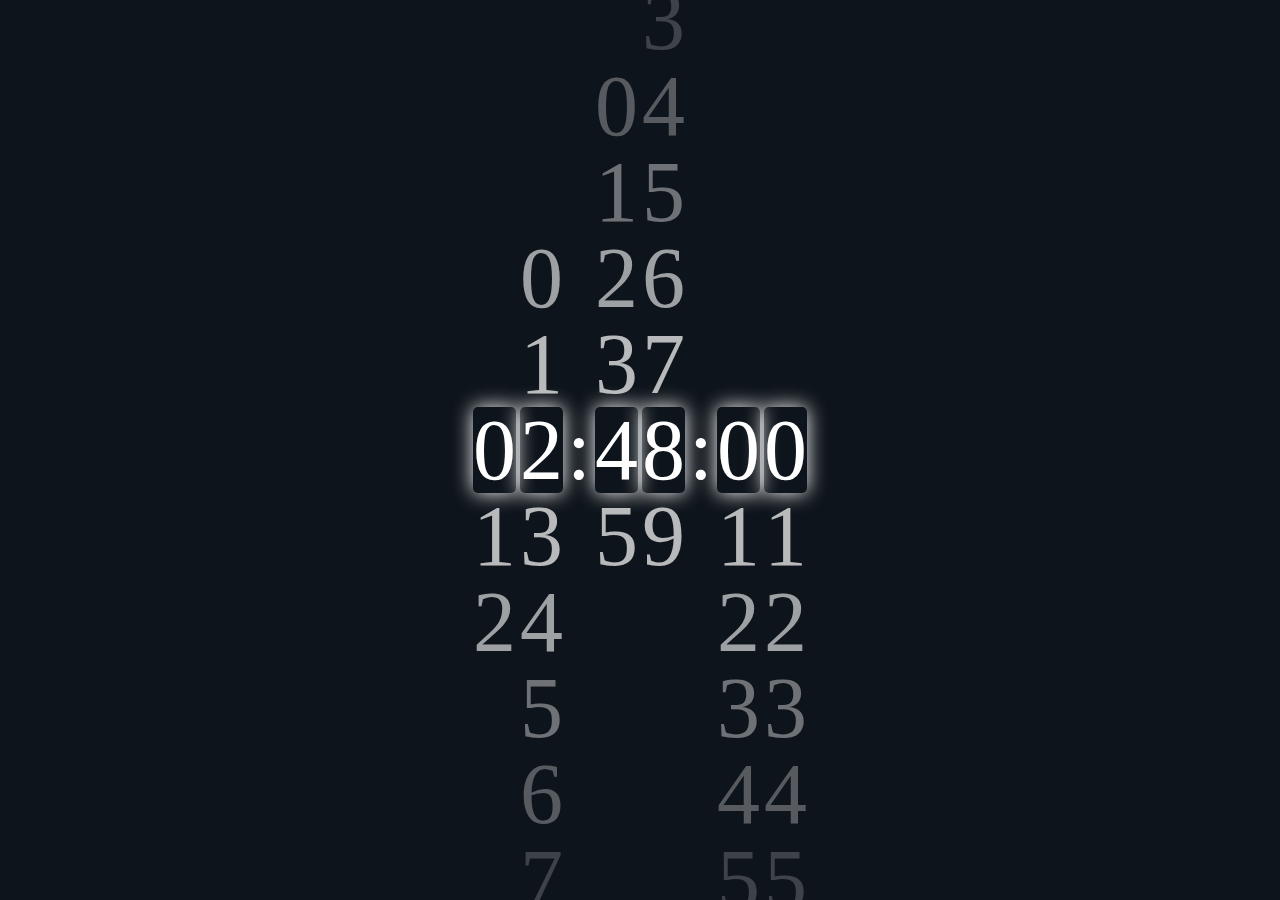
<file: HTML5/test_2/电子时钟1/index.html>
<!DOCTYPE html>
<html lang="zh-CN">
<head>
    <meta charset="UTF-8">
    <meta name="viewport" content="width=device-width, initial-scale=1.0">
    <title>电子时钟</title>
    <link rel="stylesheet" type="text/css" href="./style.css">
    <script src="https://code.jquery.com/jquery-3.1.1.min.js"></script>
    
    
</head>
<body>
    <div class="wraper">
        <div class="column">
            <div class="item">0</div>
            <div class="item">1</div>
            <div class="item">2</div>
        </div>
        <div class="column ten"></div>
        <div class="colon">:</div>
        <div class="column six"></div>
        <div class="column ten"></div>
        <div class="colon">:</div>
        <div class="column six"></div>
        <div class="column ten"></div>
    </div>
</body>
<script type="text/javascript" src="./main.js"></script>
</html>
</file>
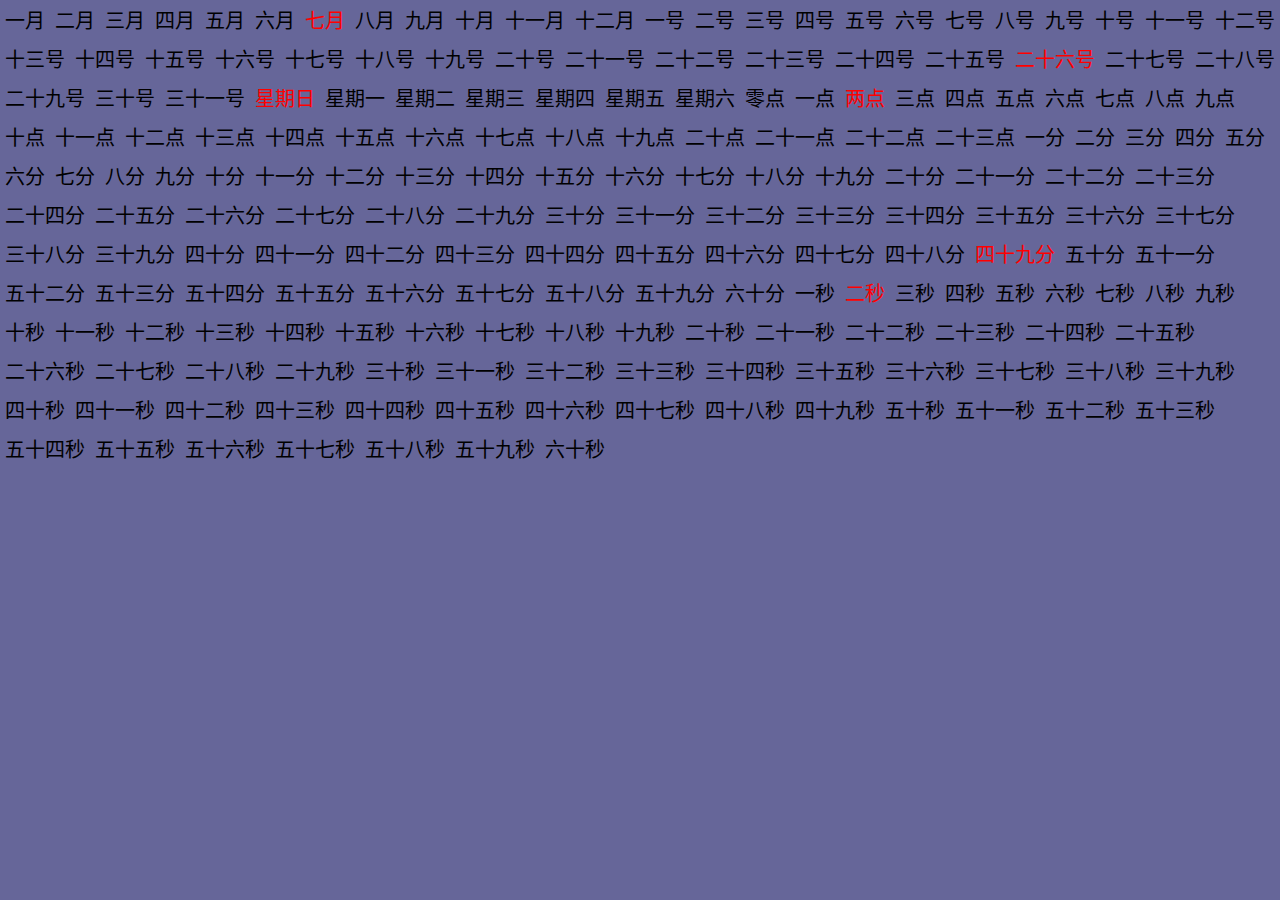
<file: HTML5/test_2/电子时钟2/index.html>
<!DOCTYPE html>
<html lang="zh-CN">

<head>
    <meta charset="UTF-8">
    <meta name="viewport" content="width=device-width, initial-scale=1.0">
    <meta http-equiv="X-UA-Compatible" content="ie=edge">
    <title>旋转时钟</title>
    <link rel="stylesheet" href="./style.css">
    <script src="./main.js"></script>
</head>

<body>
    <div id="clock"></div>
</body>

</html>
</file>
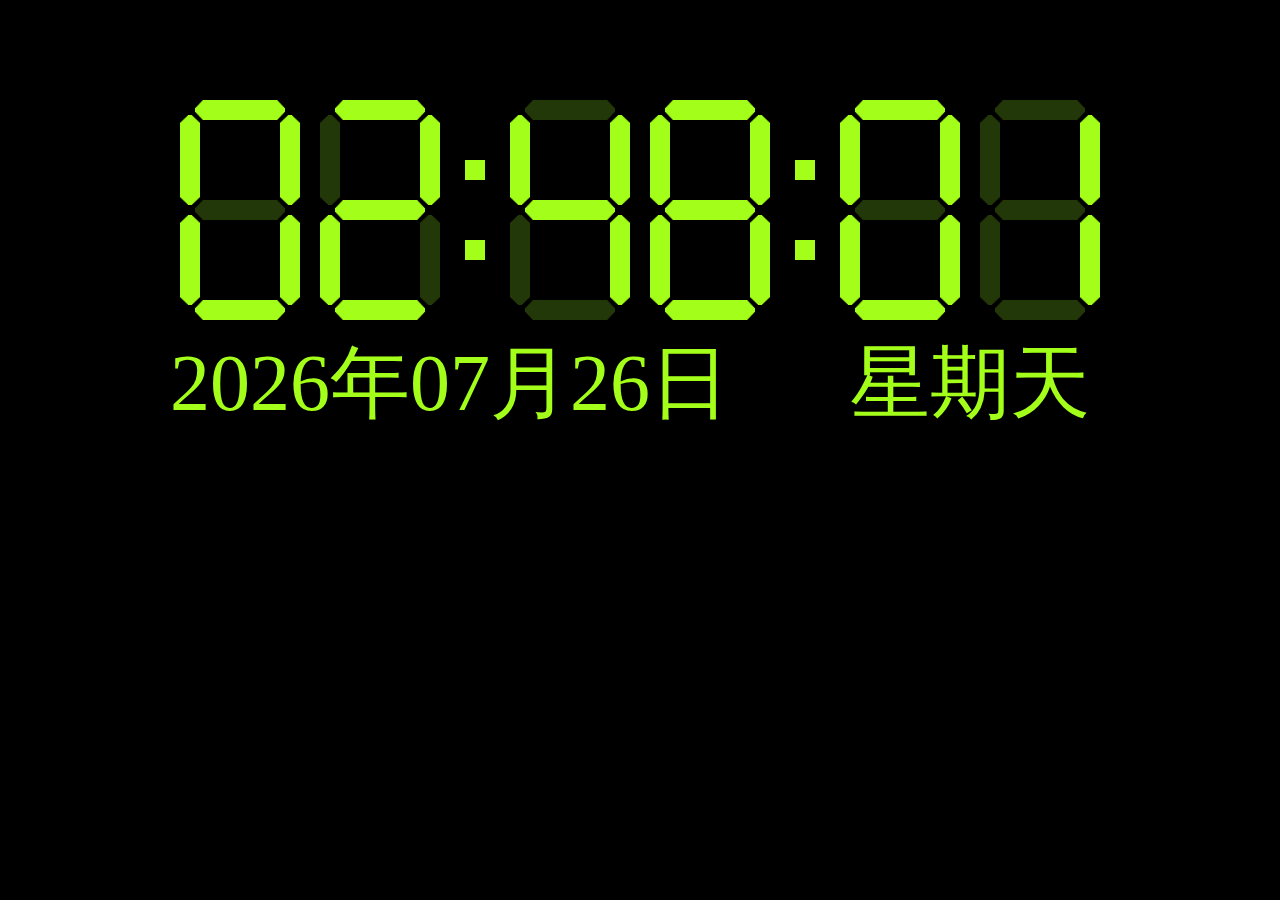
<file: HTML5/test_2/电子时钟3/index.html>
<!DOCTYPE html>
<html lang="en">
<head>
	<meta charset="UTF-8">
	<title>Document</title>
	<link rel="stylesheet" type="text/css" href="css/main.css">
	<script type="text/javascript" src="js/main.js"></script>
</head>
<body>
<div class="wrap">
	<div class="clock">
		<ul>
			<li>
				<ul id="time1">
					<li><img src="images/front.png" width="100%" height="100%"></li>
					<li><img src="images/front.png" width="100%" height="100%"></li>
					<li><img src="images/front.png" width="100%" height="100%"></li>
					<li><img src="images/front.png" width="100%" height="100%"></li>
					<li><img src="images/front.png" width="100%" height="100%"></li>
					<li><img src="images/front.png" width="100%" height="100%"></li>
					<li><img src="images/front.png" width="100%" height="100%"></li>
				</ul>
			</li>
					<li>
				<ul id="time2">
					<li><img src="images/front.png" width="100%" height="100%"></li>
					<li><img src="images/front.png" width="100%" height="100%"></li>
					<li><img src="images/front.png" width="100%" height="100%"></li>
					<li><img src="images/front.png" width="100%" height="100%"></li>
					<li><img src="images/front.png" width="100%" height="100%"></li>
					<li><img src="images/front.png" width="100%" height="100%"></li>
					<li><img src="images/front.png" width="100%" height="100%"></li>
				</ul>
			</li>
			<li class="point"><span></span><span></span></li>
				<li>
				<ul id="time3">
					<li><img src="images/front.png" width="100%" height="100%"></li>
					<li><img src="images/front.png" width="100%" height="100%"></li>
					<li><img src="images/front.png" width="100%" height="100%"></li>
					<li><img src="images/front.png" width="100%" height="100%"></li>
					<li><img src="images/front.png" width="100%" height="100%"></li>
					<li><img src="images/front.png" width="100%" height="100%"></li>
					<li><img src="images/front.png" width="100%" height="100%"></li>
				</ul>
			</li>
			<li>
				<ul id="time4">
					<li><img src="images/front.png" width="100%" height="100%"></li>
					<li><img src="images/front.png" width="100%" height="100%"></li>
					<li><img src="images/front.png" width="100%" height="100%"></li>
					<li><img src="images/front.png" width="100%" height="100%"></li>
					<li><img src="images/front.png" width="100%" height="100%"></li>
					<li><img src="images/front.png" width="100%" height="100%"></li>
					<li><img src="images/front.png" width="100%" height="100%"></li>
				</ul>
			</li>
			<li class="point"><span></span><span></span></li>
				<li>
				<ul id="time5">
					<li><img src="images/front.png" width="100%" height="100%"></li>
					<li><img src="images/front.png" width="100%" height="100%"></li>
					<li><img src="images/front.png" width="100%" height="100%"></li>
					<li><img src="images/front.png" width="100%" height="100%"></li>
					<li><img src="images/front.png" width="100%" height="100%"></li>
					<li><img src="images/front.png" width="100%" height="100%"></li>
					<li><img src="images/front.png" width="100%" height="100%"></li>
				</ul>
			</li>
					<li>
				<ul id="time6">
					<li><img src="images/front.png" width="100%" height="100%"></li>
					<li><img src="images/front.png" width="100%" height="100%"></li>
					<li><img src="images/front.png" width="100%" height="100%"></li>
					<li><img src="images/front.png" width="100%" height="100%"></li>
					<li><img src="images/front.png" width="100%" height="100%"></li>
					<li><img src="images/front.png" width="100%" height="100%"></li>
					<li><img src="images/front.png" width="100%" height="100%"></li>
				</ul>
			</li>
		</ul>
	</div>
	<div class="date" id="date">
		<span></span>

		<span></span>
	</div>
</div>
</body>
</html>
</file>
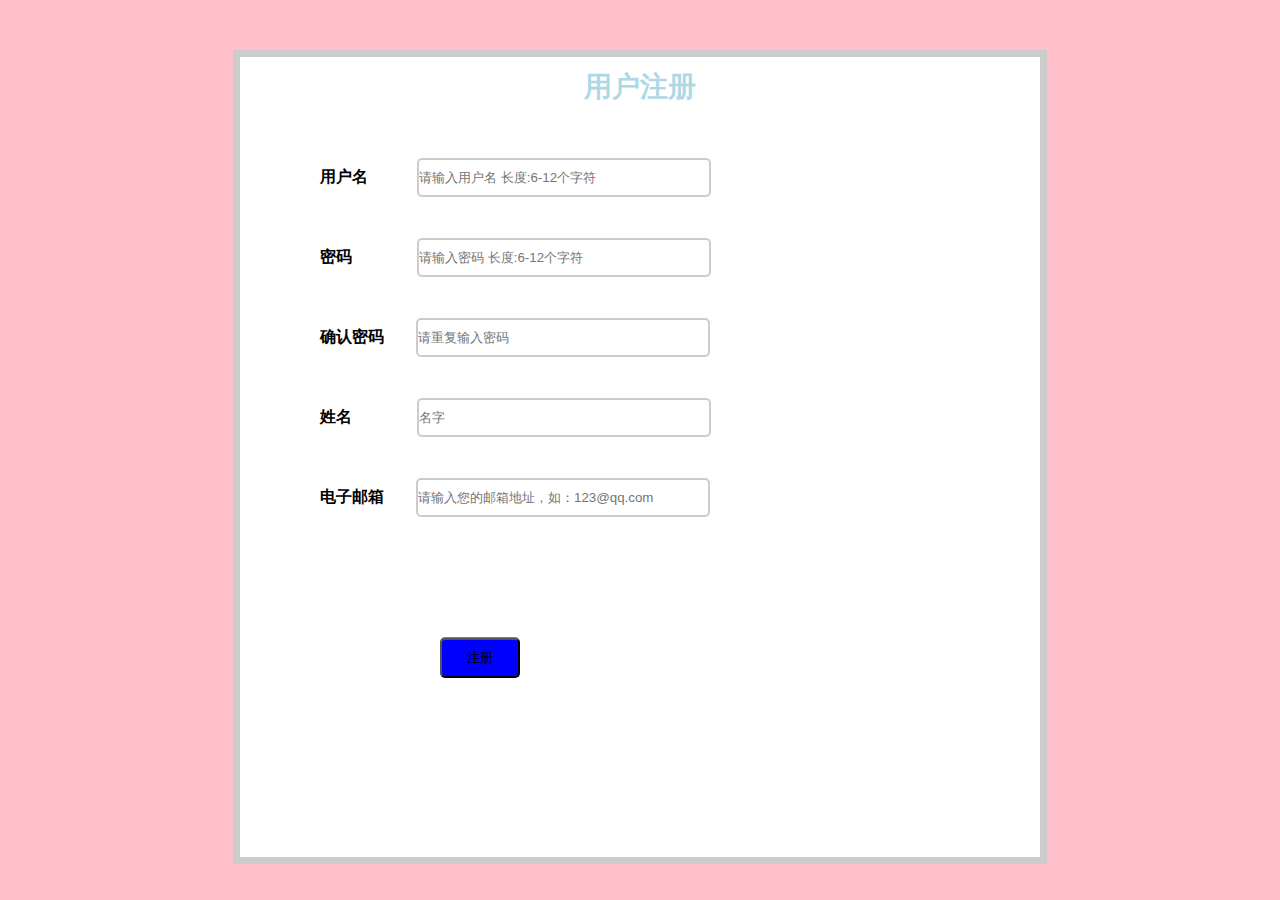
<file: HTML5/test_4/注册界面/index.html>
<!DOCTYPE html>
<html lang="en">

<head>
    <meta charset="UTF-8">
    <title>账户注册</title>
    <link rel="stylesheet" href="./css/style.css">
</head>

<body>
    <div class="container">
        <div class="register-box">
            <div class="title-box">
                <span>用户注册</span>
            </div>
            <form action="#" method="post" id="addUserForm" name="addUserForm">
                <div class="username-box">
                    <label for="username">用户名</label>
                    <div class="username-input">
                        <input type="text" id="username" name="username" placeholder="请输入用户名 长度:6-12个字符" />
                    </div>
                </div>

                <div class="userPassword-box">
                    <label for="userPassword">密码</label>
                    <div class="userPassword-input">
                        <input type="password" id="userPassword" name="userPassword" placeholder="请输入密码 长度:6-12个字符" />
                    </div>
                </div>

                <div class="userRePassword-box">
                    <label for="userRePassword">确认密码</label>
                    <div class="userRePassword-input">
                        <input type="password" id="userRePassword" name="userRePassword" placeholder="请重复输入密码" />
                    </div>
                </div>

                <div class="userPhone-box">
                    <label for="userPhone">姓名</label>
                    <div class="userPhone-input">
                        <input type="text" id="userPhone" name="nickname" placeholder="名字" />
                    </div>
                </div>

                <div class="userEmail-box">
                    <label for="userEmail">电子邮箱</label>
                    <div class="userEmail-input">
                        <input type="text" id="userEmail" name="userEmail" placeholder="请输入您的邮箱地址，如：123@qq.com" />
                    </div>
                </div>

                <div class="submit-box">
                    <input onclick="checkForm()" id="submit-button" type="submit" value="注册">
                </div>
            </form>
        </div>
    </div>
</body>
<script src="./js/form.js"></script>
</html>
</file>
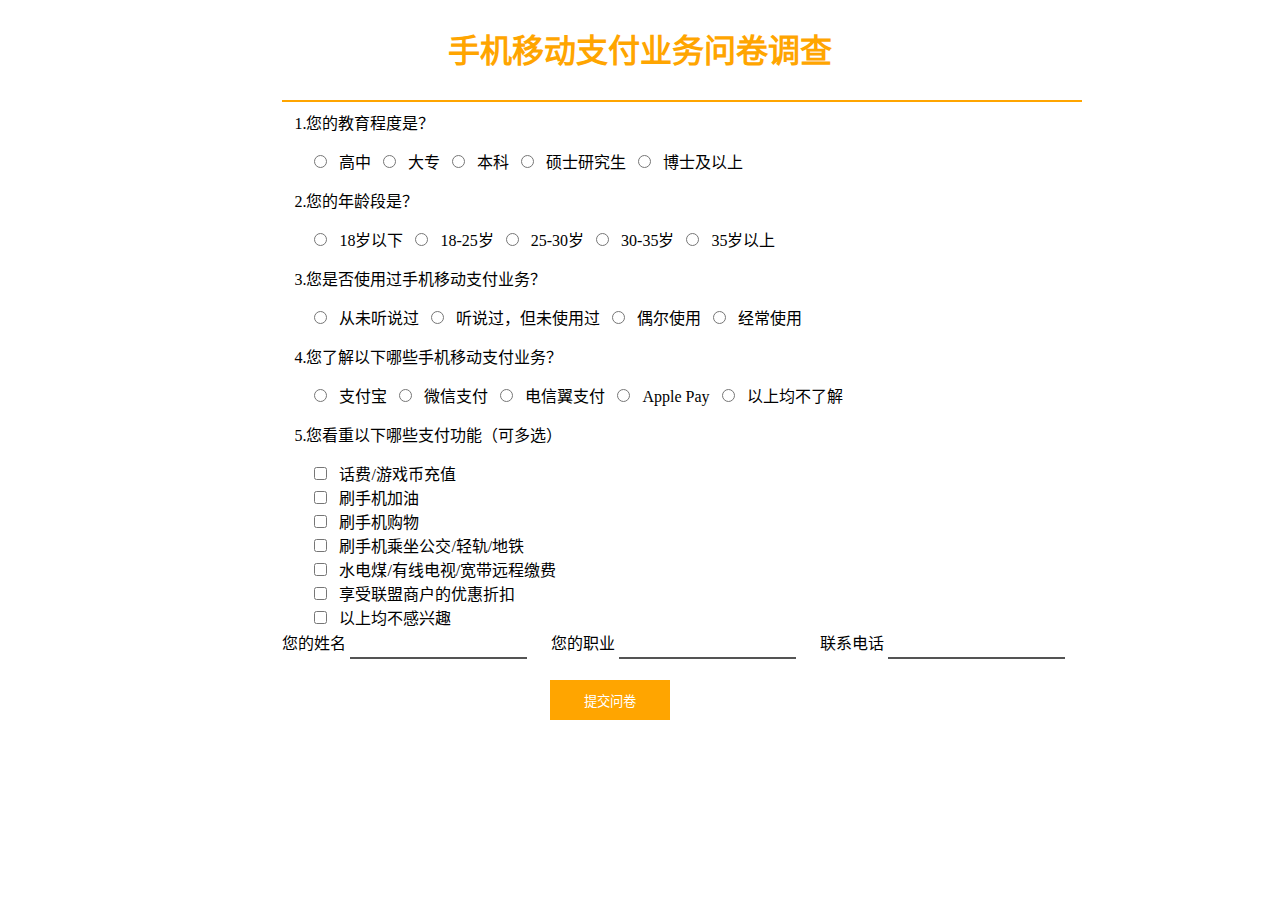
<file: HTML5/test_4/问卷调查/index.html>
<!DOCTYPE html>
<html lang="zh-CN">
<head>
    <meta charset="UTF-8">
    <meta name="viewport" content="width=device-width, initial-scale=1.0">
    <title>问卷调查_赖启祥</title>
    <link rel="stylesheet" href="./css/style.css">
    <script src="./js/main.js"></script>
</head>
<body>
    <div class="myBox">
        <div class="header">
            <h1>手机移动支付业务问卷调查</h1>
        </div>
        <div class="content">
            <hr>
            <form action="#" method="post" id="myForm" name="myForm">
                1.您的教育程度是？
                <div class="space"></div>
                <span>&nbsp;&nbsp;&nbsp;&nbsp;</span>
                <input type="radio" name="education" value="highSchool">
                <span>&nbsp;&nbsp;高中&nbsp;&nbsp;</span>
                <input type="radio" name="education" value="JuniorCollege">
                <span>&nbsp;&nbsp;大专&nbsp;&nbsp;</span>
                <input type="radio" name="education" value="undergraduate">
                <span>&nbsp;&nbsp;本科&nbsp;&nbsp;</span>
                <input type="radio" name="education" value="master">
                <span>&nbsp;&nbsp;硕士研究生&nbsp;&nbsp;</span>
                <input type="radio" name="education" value="doctor">
                <span>&nbsp;&nbsp;博士及以上&nbsp;&nbsp;</span>
                <div class="space"></div>
                2.您的年龄段是？
                <div class="space"></div>
                <span>&nbsp;&nbsp;&nbsp;&nbsp;</span>
                <input type="radio" name="age" value="eighteen">
                <span>&nbsp;&nbsp;18岁以下&nbsp;&nbsp;</span>
                <input type="radio" name="age" value="twenty-five">
                <span>&nbsp;&nbsp;18-25岁&nbsp;&nbsp;</span>
                <input type="radio" name="age" value="thirty">
                <span>&nbsp;&nbsp;25-30岁&nbsp;&nbsp;</span>
                <input type="radio" name="age" value="thirty-five">
                <span>&nbsp;&nbsp;30-35岁&nbsp;&nbsp;</span>
                <input type="radio" name="age" value="Above">
                <span>&nbsp;&nbsp;35岁以上&nbsp;&nbsp;</span>
                <div class="space"></div>
                3.您是否使用过手机移动支付业务？
                <div class="space"></div>
                <span>&nbsp;&nbsp;&nbsp;&nbsp;</span>
                <input type="radio" name="usageRate" value="none">
                <span>&nbsp;&nbsp;从未听说过&nbsp;&nbsp;</span>
                <input type="radio" name="usageRate" value="notUse">
                <span>&nbsp;&nbsp;听说过，但未使用过&nbsp;&nbsp;</span>
                <input type="radio" name="usageRate" value="Occasional">
                <span>&nbsp;&nbsp;偶尔使用&nbsp;&nbsp;</span>
                <input type="radio" name="usageRate" value="often">
                <span>&nbsp;&nbsp;经常使用&nbsp;&nbsp;</span>
                <div class="space"></div>
                4.您了解以下哪些手机移动支付业务？
                <div class="space"></div>
                <span>&nbsp;&nbsp;&nbsp;&nbsp;</span>
                <input type="radio" name="useType" value="zfb">
                <span>&nbsp;&nbsp;支付宝&nbsp;&nbsp;</span>
                <input type="radio" name="useType" value="wx">
                <span>&nbsp;&nbsp;微信支付&nbsp;&nbsp;</span>
                <input type="radio" name="useType" value="dxy">
                <span>&nbsp;&nbsp;电信翼支付&nbsp;&nbsp;</span>
                <input type="radio" name="useType" value="AP">
                <span>&nbsp;&nbsp;Apple Pay&nbsp;&nbsp;</span>
                <input type="radio" name="useType" value="none">
                <span>&nbsp;&nbsp;以上均不了解&nbsp;&nbsp;</span>
                <div class="space"></div>
                5.您看重以下哪些支付功能（可多选）
                <div class="space"></div>
                <span>&nbsp;&nbsp;&nbsp;&nbsp;</span>
                <input type="checkbox" name="myCheckBox">
                <span>&nbsp;&nbsp;话费/游戏币充值&nbsp;&nbsp;</span><br>
                <span>&nbsp;&nbsp;&nbsp;&nbsp;</span>
                <input type="checkbox" name="myCheckBox">
                <span>&nbsp;&nbsp;刷手机加油&nbsp;&nbsp;</span><br>
                <span>&nbsp;&nbsp;&nbsp;&nbsp;</span>
                <input type="checkbox" name="myCheckBox">
                <span>&nbsp;&nbsp;刷手机购物&nbsp;&nbsp;</span><br>
                <span>&nbsp;&nbsp;&nbsp;&nbsp;</span>
                <input type="checkbox" name="myCheckBox">
                <span>&nbsp;&nbsp;刷手机乘坐公交/轻轨/地铁&nbsp;&nbsp;</span><br>
                <span>&nbsp;&nbsp;&nbsp;&nbsp;</span>
                <input type="checkbox" name="myCheckBox">
                <span>&nbsp;&nbsp;水电煤/有线电视/宽带远程缴费&nbsp;&nbsp;</span><br>
                <span>&nbsp;&nbsp;&nbsp;&nbsp;</span>
                <input type="checkbox" name="myCheckBox">
                <span>&nbsp;&nbsp;享受联盟商户的优惠折扣&nbsp;&nbsp;</span><br>
                <span>&nbsp;&nbsp;&nbsp;&nbsp;</span>
                <input type="checkbox" name="myCheckBox">
                <span>&nbsp;&nbsp;以上均不感兴趣&nbsp;&nbsp;</span><br>
                <div class="space"></div>  
            </form>
        </div>
        <div class="space"></div>
        <div class="space"></div>
        <div class="footer">
            <form action="#" method="post" id="myForm_2" name="myForm_2">
                您的姓名
                <input type="text" id="myName" name="myName">
                <span>&nbsp;&nbsp;&nbsp;&nbsp;</span>
                您的职业
                <input type="text">
                <span>&nbsp;&nbsp;&nbsp;&nbsp;</span>
                联系电话
                <input type="text" id="myPhone" name="myPhone">
            </form>
            <input onclick="checkForm()" id="submitButton" type="submit" value="提交问卷">
        </div>
    </div>
</body>
</html>
</file>
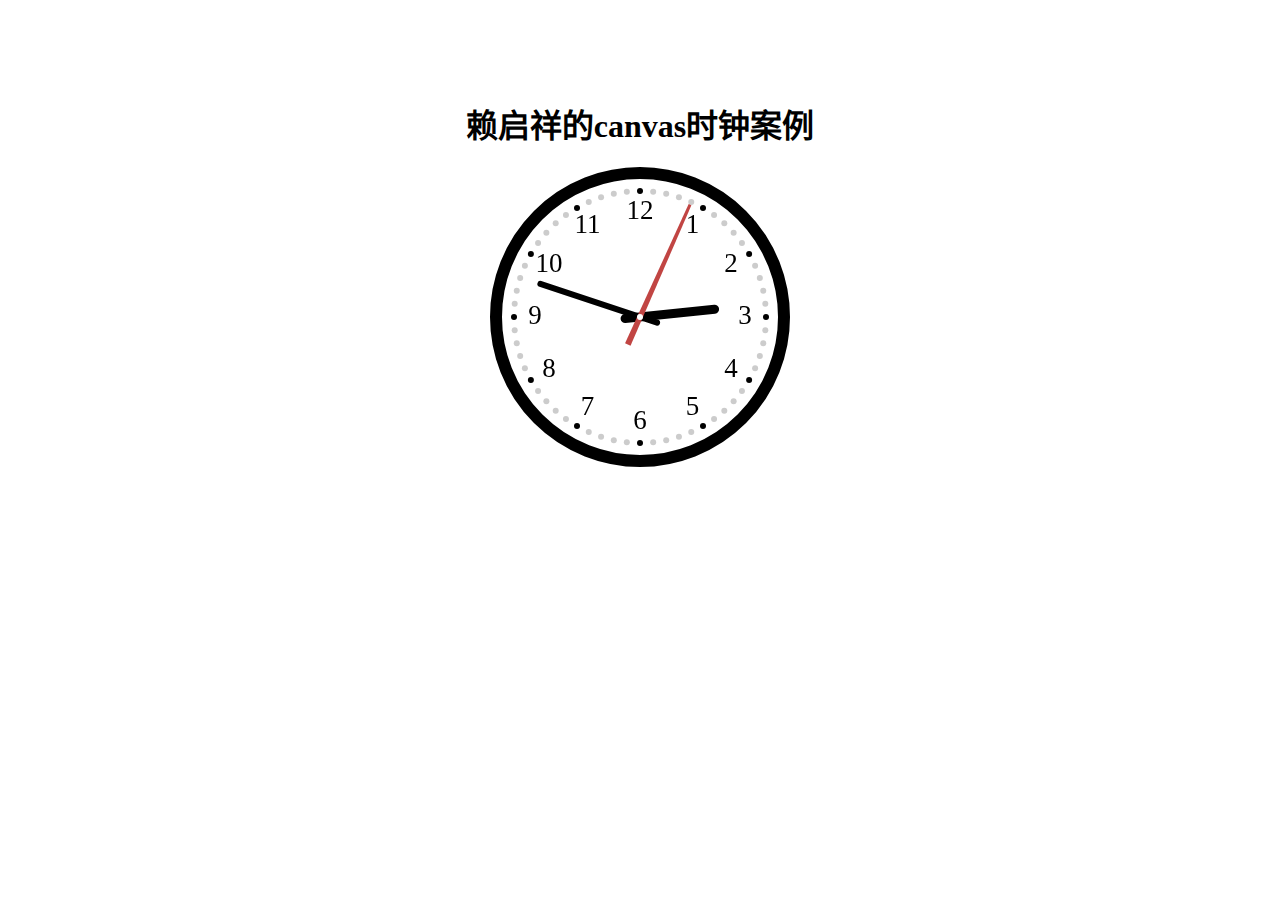
<file: HTML5/test_5/canvas时钟/index.html>
<!DOCTYPE html>
<html lang="zh-CN">
<head>
    <meta charset="UTF-8">
    <meta name="viewport" content="width=device-width, initial-scale=1.0">
    <title>canvas时钟案例v_2.0</title>
    <style type="text/css">
        div {
            margin-top: 100px;
            text-align: center;
        }
    </style>
</head>
<body>
    <div>
        <h1>赖启祥的canvas时钟案例</h1>
        <canvas id="clock" width="300" height="300">您的浏览器不支持canvas，请升级浏览器</canvas>
    </div>
</body>
<script src="./main.js"></script>
</html>
</file>
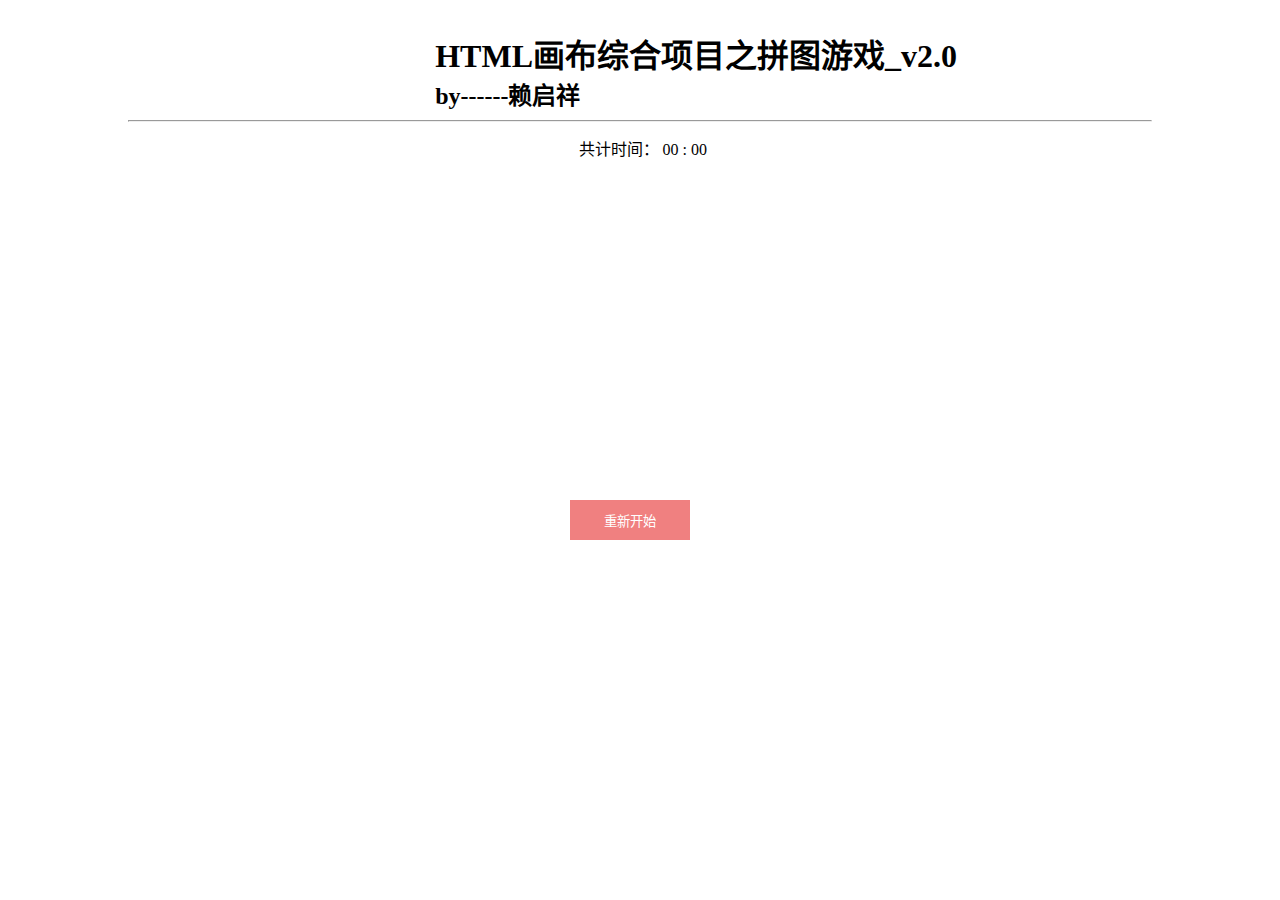
<file: HTML5/test_5/拼图游戏/index.html>
<!DOCTYPE html>
<html lang="zh-CN">
<head>
    <meta charset="UTF-8">
    <meta name="viewport" content="width=device-width, initial-scale=1.0">
    <title>canvas拼图游戏</title>
    <link rel="stylesheet" href="./style.css">
    
</head>
<body onload="ready()">
    <div idid="box">
        <div id="title">
            <h1>HTML画布综合项目之拼图游戏_v2.0</h1>
            <h2>by------赖启祥</h2>
        </div>
        <hr>
        <div id="timer">
            <span>共计时间：</span>
            <span id="minute">00</span>
            <span>:</span>
            <span id="second">00</span>
        </div>
        <div id="game">
            <canvas id="puzzle" width="300" height="300" onclick="move(event)"></canvas>
        </div>
        <div id="btn">
            <input type="button" name="" id="begin" value="重新开始" onclick="initGame(3)">
        </div>
    </div>
</body>
<script src="./main.js"></script>
</html>
</file>
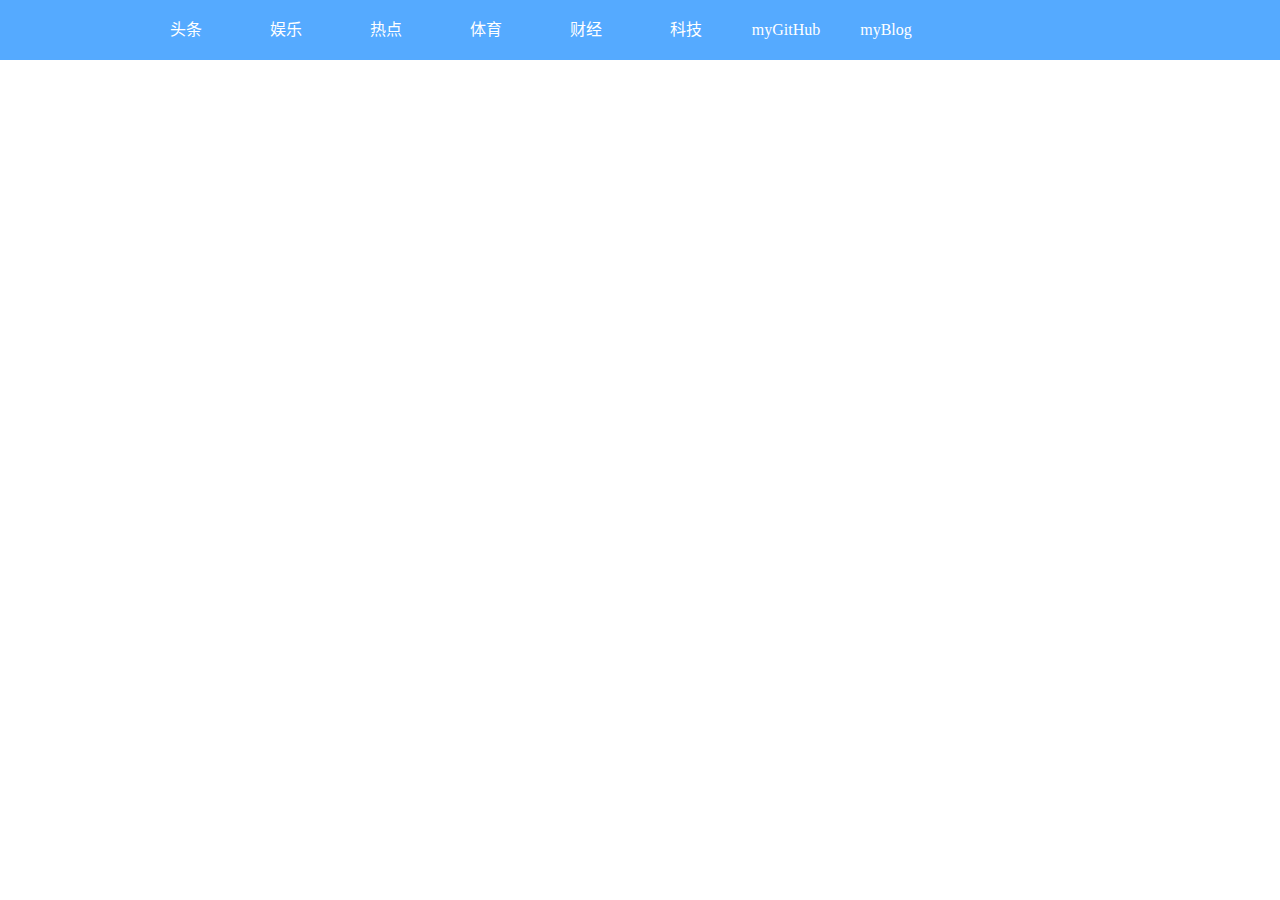
<file: HTML5/test_1/nav.html>
<!DOCTYPE html>
<html lang="zh-CN">
<head>
	<meta charset="UTF-8">
	<title>Document</title>
	<style>
		*{
			margin:0px;
			padding: 0px;
			font-family: "微软雅黑";
			list-style:none; 
		}
		.nav{
			width: 100%;
			background: #55aaff;
			overflow: hidden;
			/*浮动造成的父级盒子塌陷*/
			/*overflow: hidden;*/
			/* 第一种在父级上设置overflow：hidden
			解决浮动塌陷 */
		}
		.navbar{
			width: 1008px;
			height: auto;
			margin: auto;

		}

		.navbtn{
			width: 100px;
			height: 60px;
			background: #55aaff;
			text-align: center;
			color: white;
			line-height: 60px;
			float: left;
		}

		.navbtn:hover{
			color: greenyellow;
		}
		.navbar ul{
			width: 810px;
			float: left;
		}
		.clear{
			clear:both
		}

		/* 伪类：
		1.link= 默认的链接效果，只针对文字有效
		2.hover=鼠标移入的效果
		3.active=鼠标点击下去的效果
		4.visited=鼠标访问过后的效果 */

		
	</style>
</head>
<body>

<div class="nav">
  	<div class="navbar">
	<ul>
		<a href=""><li class="navbtn">头条</li></a>
		<a href=""><li class="navbtn">娱乐</li></a>
		<a href=""><li class="navbtn">热点</li></a>
		<a href=""><li class="navbtn">体育</li></a>
		<a href=""><li class="navbtn">财经</li></a>
		<a href=""><li class="navbtn">科技</li></a>
		<a href="https://github.com/lqxzd"><li class="navbtn">myGitHub</li></a>
		<a href="http://lqxzd.site"><li class="navbtn">myBlog</li></a>
		<div class="clear"></div>
	</ul>
	</div>
</div>
</body>
</html>
</file>
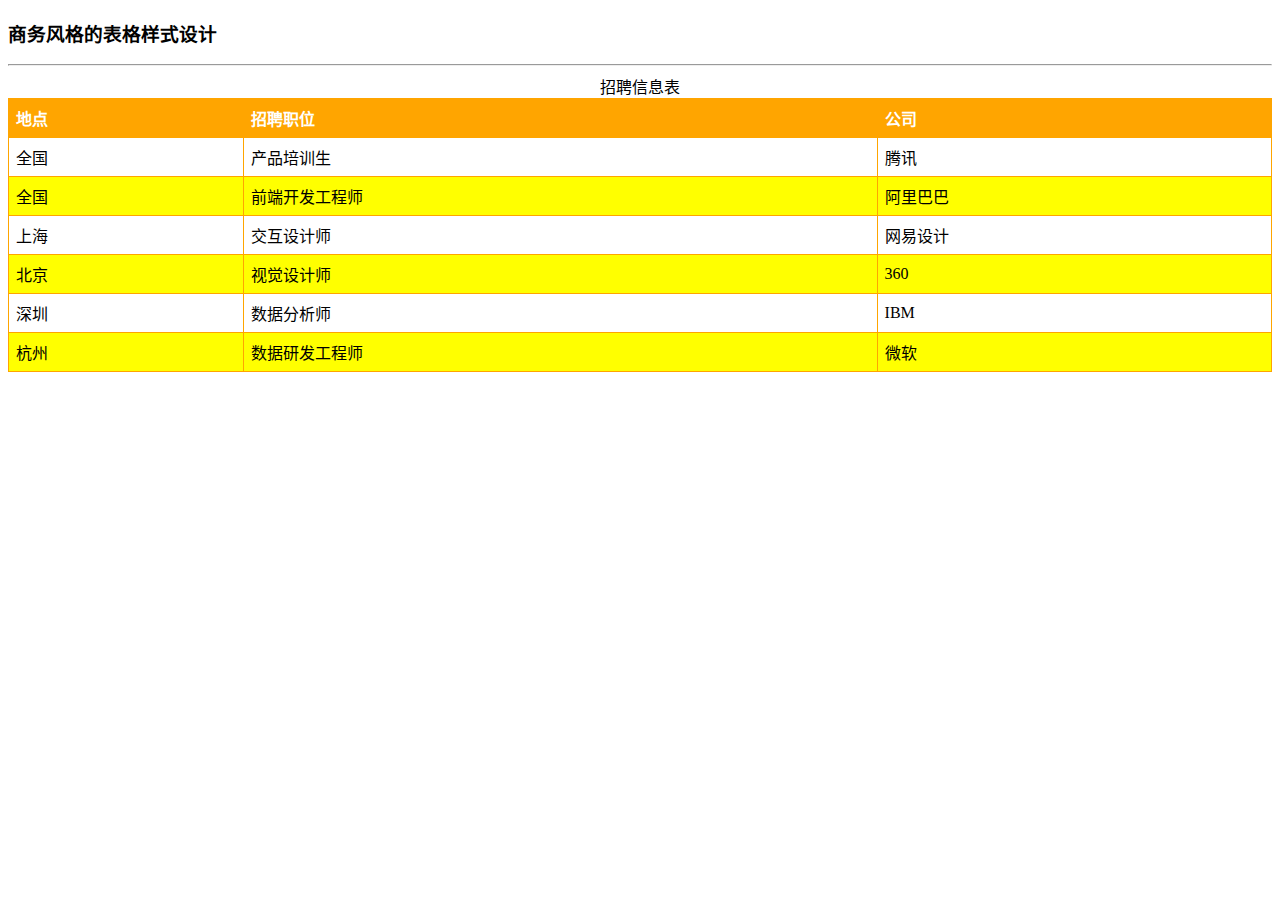
<file: HTML5/test_1/table.html>
<!DOCTYPE html>
<html lang="zh-CN">

<head>
    <meta charset="UTF-8">
    <title>商务风格的表格样式设计</title>
    <style>
        #recruit{
            width: 100%;
            border-collapse: collapse;/*合并两个单元格之间的外边*/
            text-align: left;
        }
        
        #recruit td,#recruit th{
            border: 1px solid orange;  /*设置表格线为橘黄色*/
            padding: 7px;/*设置内边距为7px*/
        }
        
        #recruit th{
            background-color: orange;  /*设置背景色*/
            color: #FFFFFF;/*设置字体颜色*/
        }
        
        #recruit tr.orange{
            background-color: yellow /*给每行设置背景颜色*/
        }
    </style>
</head>

<body>

    <h3>商务风格的表格样式设计</h3>
    <hr />
    <table id="recruit" border="1">
        <caption>招聘信息表</caption>
        <tr>
            <th>地点</th>
            <th>招聘职位</th>
            <th>公司</th>
        </tr>

        <tr>
            <td>全国</td>
            <td>产品培训生</td>
            <td>腾讯</td>
        </tr>

        <tr class="orange">
            <td>全国</td>
            <td>前端开发工程师</td>
            <td>阿里巴巴</td>
        </tr>

        <tr>
            <td>上海</td>
            <td>交互设计师</td>
            <td>网易设计</td>
        </tr>

        <tr class="orange">
            <td>北京</td>
            <td>视觉设计师</td>
            <td>360</td>
        </tr>

        <tr>
            <td>深圳</td>
            <td>数据分析师</td>
            <td>IBM</td>
        </tr>

        <tr class="orange">
            <td>杭州</td>
            <td>数据研发工程师</td>
            <td>微软</td>
        </tr>

    </table>

</body>

</html>
</file>
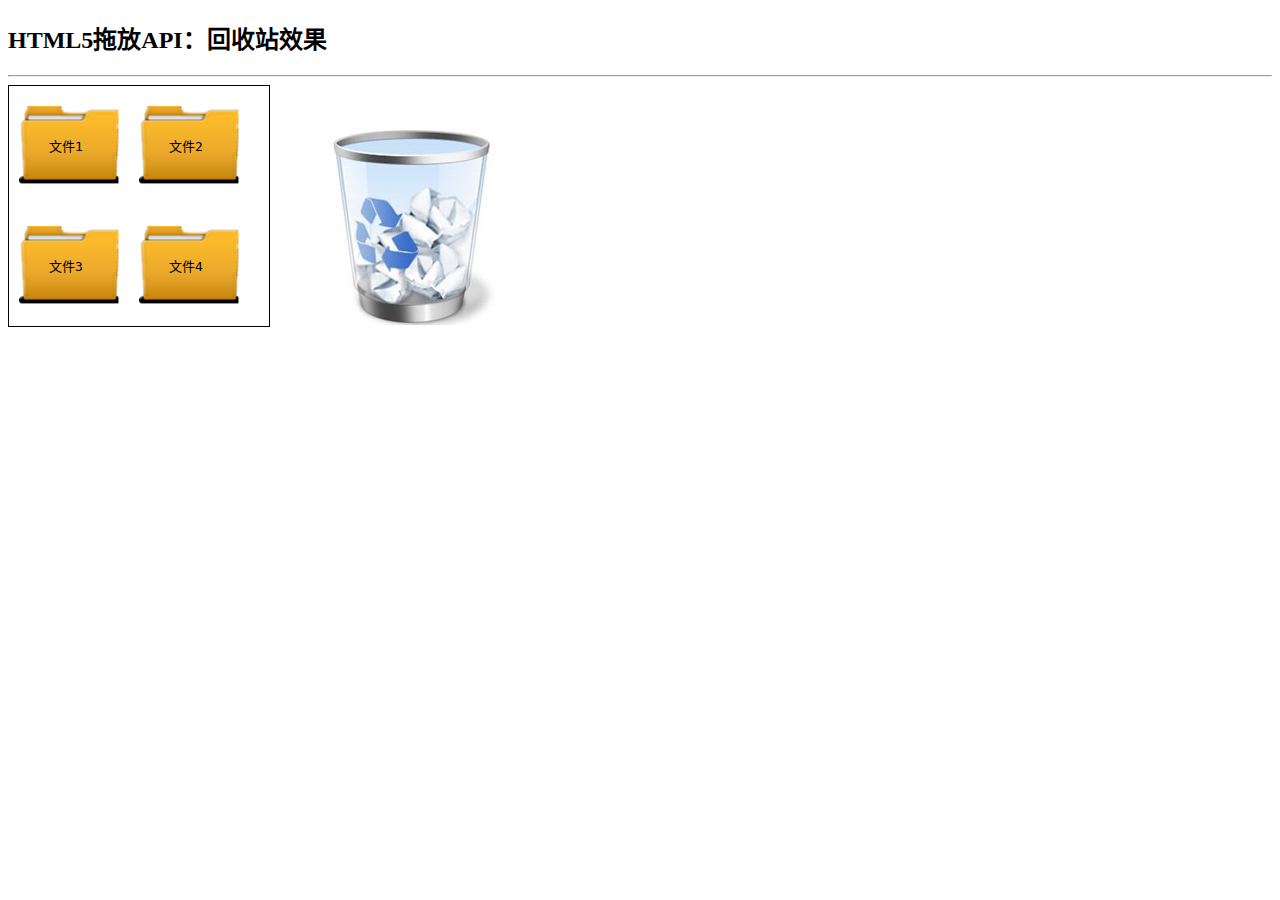
<file: HTML5/test_3/test3_1.html>
<!DOCTYPE html>
<html lang="zh-CN">
<head>
    <meta charset="UTF-8">
    <meta name="viewport" content="width=device-width, initial-scale=1.0">
    <title>HTML5拖放API_赖启祥</title>
    <style>
        #div1 {
            width: 260px;
            height: 240px;
            border: 1px solid;
            float: left;
        }

        #div2,
        #div3,
        #div4,
        #div5 {
            width: 100px;
            height: 80px;
            margin: 20px 10px;
            background-image: url(image/folder.png);
            float: left;
        }

        samp {
            position: relative;
            left: 30px;
            top: 30px;
        }

        #hs {
            width: 200px;
            height: 200px;
            margin: 40px;
            float: left;
            background-image: url(image/recycle.jpg)
        }
    </style>

    <script>
        function drag(event) {
            event.dataTransfer.setData("Text/plain", event.target.id);
        }

        function allowDrop(event) {
            event.preventDefault();
        }

        function drop(event) {
            event.preventDefault();
            var data = event.dataTransfer.getData("Text");
            var photo = document.getElementById(data);
            photo.remove();
        }
    </script>

</head>

<body>
    <h2>HTML5拖放API：回收站效果</h2>
    <hr>
    <div id="div1">
        <div id="div2" draggable="true" ondragstart="drag(event)"><samp>文件1</samp></div>
        <div id="div3" draggable="true" ondragstart="drag(event)"><samp>文件2</samp></div>
        <div id="div4" draggable="true" ondragstart="drag(event)"><samp>文件3</samp></div>
        <div id="div5" draggable="true" ondragstart="drag(event)"><samp>文件4</samp></div>
    </div>
    <div id="hs" ondrop="drop(event)" ondragover="allowDrop(event)"></div>
</body>

</html>
</file>
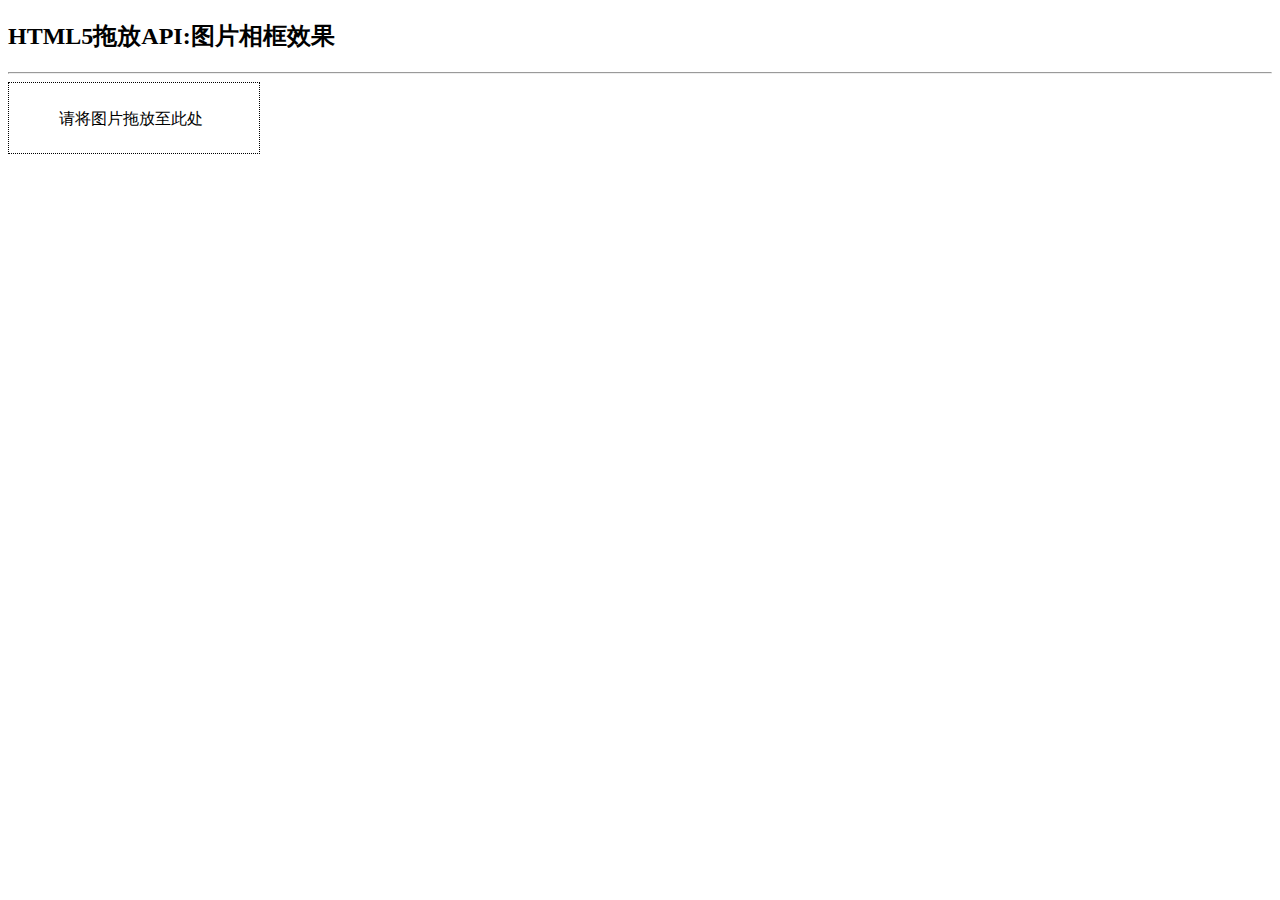
<file: HTML5/test_3/test3_2.html>
<!doctype html>
<html>

<head>
    <meta charset="utf-8">
    <title>HTML5拖放API</title>

    <style>
        #div1 {
            width: 250px;
            height: 70px;
            border: 1px dotted;
        }
        
        p {
            position: relative;
            left: 50px;
            top: 10px;
        }
        
        #box1 {
            background-image: url(image/photoframe.jpg);
            width: 100px;
            height: 94px;
            margin: 20px 20px;
            background-size: 100% 100%;
            display: none
        }
        
        #box2 {
            position: relative;
            left: 18%;
            top: 20%;
            width: 64%;
            height: 62%
        }
        
        img {
            width: 100%;
            height: 100%
        }
    </style>

    <script>
        function allowDrop(event) {
            event.preventDefault();
        }

        function drop(event) {
            event.preventDefault();
            var naturalwidth = 0;
            var naturalheight = 0;
            var files = event.dataTransfer.files[0];
            var fr = new FileReader();
            fr.readAsDataURL(files);
            fr.onload = function() {
                var data = fr.result;
                var img = document.createElement('img');
                img.src = data;
                img.onload = function() {
                    naturalwidth = img.naturalWidth * 2;

                    naturalheight = img.naturalHeight * 2;

                    box2.innerHTML = "";
                    var box1 = document.getElementById("box1");
                    box1.style.display = "block";

                    box1.style.width = naturalwidth + "px";
                    box1.style.height = naturalheight + "px";
                    box2.appendChild(img);
                }
            }
        }
    </script>
</head>

<body>
    <h2>HTML5拖放API:图片相框效果</h2>
    <hr>
    <div id="div1" ondrop="drop(event)" ondragover="allowDrop(event)">
        <p>请将图片拖放至此处</p>
    </div>
    <div id="box1">
        <div id="box2"> </div>
    </div>

</body>

</html>
</file>
<file: HTML5/test_2/电子时钟1/style.css>
* {
    margin: 0;
    padding: 0;
}

html,
body {
    width: 100%;
    height: 100%;
    background-color: #0e141b;
}

.wraper {
    width: 100%;
    height: 100%;
    text-align: center;
    overflow: hidden;
}

.column,
.colon {
    display: inline-block;
    vertical-align: top;
    color: #fff;
    font-size: 86px;
    line-height: 86px;
    font-weight: 300;
    transform: translateY(50vh);
    margin-top: -43px;
    transition: all 0.3s;
}

.visible {
    opacity: 1;
    box-shadow: 0px 0px 20px #fff;
    border-radius: 5px;
}

.near1 {
    opacity: 0.7;
}

.near2 {
    opacity: 0.6;
}

.near3 {
    opacity: 0.4;
}

.far1 {
    opacity: 0.3;
}

.far2 {
    opacity: 0.2;
}

.far3 {
    opacity: 0.1;
}

.none {
    opacity: 0.05;
}
</file>
<file: HTML5/test_2/电子时钟2/style.css>
* {
    margin: 0;
    padding: 0;
    background: #669;

}

html,
body {
    width: 100%;
    height: 100%;
    overflow: hidden;
}

#clock {
    position: relative;
    width: 100%;
    height: 100%;
}

.label {
    display: inline-block;
    text-align: center;
    padding: 5px 5px;
    font-size: 20px;
    font-family: 楷体;
    transition: left 1s, top 1s;
    transform-origin: 0 0;
}
</file>
<file: HTML5/test_2/电子时钟3/css/main.css>
* {
    margin: 0;
    padding: 0;
}

body {
    background: black;
}

li {
    list-style-type: none;
}

.wrap {
    width: 960px;
    height: 330px;
    margin: 100px auto;
}

.wrap .clock {
    height: 220px;
}

.wrap .clock ul li {
    width: 120px;
    height: 220px;
    float: left;
    margin: 0 10px;
}

.wrap .clock ul li ul {
    position: relative;
}

.wrap .clock ul li ul li {
    width: 90px;
    height: 20px;
    display: block;
}

.wrap .clock ul li ul li:nth-child(1) {
    position: absolute;
    left: 15px;
}

.wrap .clock ul li ul li:nth-child(2) {
    position: absolute;
    transform: rotateZ(90deg);
    top: 0px;
    left: -35px;
    top: 50px;
}

.wrap .clock ul li ul li:nth-child(3) {
    position: absolute;
    transform: rotateZ(90deg);
    top: 0px;
    left: 65px;
    top: 50px;
}

.wrap .clock ul li ul li:nth-child(4) {
    position: absolute;
    top: 100px;
    left: 15px;
}

.wrap .clock ul li ul li:nth-child(5) {
    position: absolute;
    transform: rotateZ(90deg);
    top: 150px;
    left: -35px;
}

.wrap .clock ul li ul li:nth-child(6) {
    position: absolute;
    transform: rotateZ(90deg);
    left: 65px;
    top: 150px;
}

.wrap .clock ul li ul li:nth-child(7) {
    position: absolute;
    top: 200px;
    left: 15px;
}

.wrap .clock ul .point {
    width: 30px;
}

.wrap .clock ul .point span {
    display: block;
    height: 20px;
    width: 20px;
    background: #a3ff19;
    margin: 60px 15px;
}

.wrap .date {
    position: relative;
    height: 100px;
    color: #a3ff19;
    font-size: 80px;
    margin-top: 10px;
}

.wrap .date span:first-child {
    float: left;
    margin-left: 10px;
}

.wrap .date span:last-child {
    float: right;
    margin-right: 30px;
}
</file>
<file: HTML5/test_4/注册界面/css/style.css>
body,
input {
    margin: 0;
    padding: 0;
    background: pink;
}

input {
    display: inline-block;
    background: #fff;
}

.container {
    width: 100%;
}

.register-box {
    position: relative;
    height: 800px;
    width: 800px;
    top: 50px;
    margin: 0 auto;
    z-index: 99999;
    background: #ffffff;
    border: 7px solid #ccc;
}

.title-box {
    position: absolute;
    width: 300px;
    height: 50px;
    margin-left: 250px;
    margin-top: 5px;
    text-align: center;
    font-size: 28px;
    font-weight: 800;
    color: lightblue;
    line-height: 50px;
}

.username-box {
    position: absolute;
    width: 420px;
    height: 40px;
    line-height: 40px;
    margin-top: 100px;
    margin-left: 80px;
    font-weight: 700;
}

.username-input {
    display: inline-block;
    margin-left: 45px;
    /*background: green;*/
}

#username {
    height: 35px;
    width: 290px;
    border: 2px solid #ccc;
    border-radius: 5px;
}

.userPassword-box {
    position: absolute;
    width: 420px;
    height: 40px;
    line-height: 40px;
    margin-top: 180px;
    margin-left: 80px;
    font-weight: 700;
}

.userPassword-input {
    display: inline-block;
    margin-left: 61px;
}

#userPassword {
    height: 35px;
    width: 290px;
    border: 2px solid #ccc;
    border-radius: 5px;
}

.userRePassword-box {
    position: absolute;
    width: 420px;
    height: 40px;
    line-height: 40px;
    margin-top: 260px;
    margin-left: 80px;
    font-weight: 700;
}

.userRePassword-input {
    display: inline-block;
    margin-left: 28px;
}

#userRePassword {
    height: 35px;
    width: 290px;
    border: 2px solid #ccc;
    border-radius: 5px;
}

.userPhone-box {
    position: absolute;
    width: 420px;
    height: 40px;
    line-height: 40px;
    margin-top: 340px;
    margin-left: 80px;
    font-weight: 700;
}

.userPhone-input {
    display: inline-block;
    margin-left: 61px;
}


#userPhone {
    height: 35px;
    width: 290px;
    border: 2px solid #ccc;
    border-radius: 5px;
}

.userEmail-box {
    position: absolute;
    width: 420px;
    height: 40px;
    line-height: 40px;
    margin-top: 420px;
    margin-left: 80px;
    font-weight: 700;
}

.userEmail-input {
    display: inline-block;
    margin-left: 28px;
}

#userEmail {
    height: 35px;
    width: 290px;
    border: 2px solid #ccc;
    border-radius: 5px;
}

.userGender-box {
    position: absolute;
    width: 420px;
    height: 40px;
    line-height: 40px;
    margin-top: 500px;
    margin-left: 82px;
    font-weight: 700;
}

.userGender-input {
    display: inline-block;
    margin-left: 62px;
}

.require {
    color: blue;
}

.submit-box {
    position: absolute;
    width: 80px;
    height: 40px;
    line-height: 40px;
    margin-top: 580px;
    margin-left: 200px;
    border-radius: 5px;
    background: grey;
}

#submit-button {
    display: inline-block;
    width: 80px;
    height: 40px;
    border-radius: 5px;
    background: blue;
}

.goLogin-box {
    position: absolute;
    width: 150px;
    height: 20px;
    margin-top: 600px;
    margin-left: 320px;

}
</file>
<file: HTML5/test_4/问卷调查/css/style.css>
*{
    margin: 0;
    padding: 0;
}
.myBox{
    width: 100%;
    height: 100%;
}
.header{
    width: 100%;
    height: 100px;
    position: relative;
    color: #ffa500;
}
h1{
    position: absolute;
    top: 25px;
    left: 35%;
}
.content{
    width: 100%;
    height: 500px;
    position: relative;
}
hr {
    width: 800px;
    height: 2px;
    border: none;
    border-top: 2px solid #ffa500;
    position: absolute;
    top: 0;
    left: 22%;
}
#myForm{
    width: 750px;
    position: absolute;
    top: 10px;
    left: 23%;
}
.space{
    height: 15px;
}
.footer{
    width: 100%;
    height: 100px;
    position: relative;
}
#myForm_2{
    width: 800px;
    position: absolute;
    left: 22%;
}
#myForm_2 input{
    height: 25px;
    border-top:0;
    border-left:0;
    border-right:0;
    border-color: black;
}
#submitButton{
    width: 120px;
    height: 40px;
    border:0px;
    position: absolute;
    top: 50px;
    left: 43%;
    background-color: #ffa500;
    color: white;
}
#submitButton:hover{
    background-color: coral;
}
#submitButton:active{
    background-color: #ccc;
}
</file>
<file: HTML5/test_5/拼图游戏/style.css>
* {
    margin: 0;
    padding: 0;
    box-sizing: border-box;
    list-style: none;
    resize: none;
}
#box{
    width: 100%;
    height: 100%;
    position: relative;
}
#title{
    position: absolute;
    top: 30px;
    left: 34%;
}
hr{
    width: 80%;
    position: absolute;
    top: 120px;
    left: 10%;
}
#timer{
    position: absolute;
    top: 130px;
    left: 38.5%;
    width: 300px;
    height: 40px;
    text-align: center;
    line-height: 40px;
}
#game{
    position: absolute;
    top: 190px;
    left: 38.5%;
}
#begin{
    width: 120px;
    height: 40px;
    border:0px;
    position: absolute;
    top: 500px;
    left: 44.5%;
    background-color: lightcoral;
    color: white;
}
</file>
